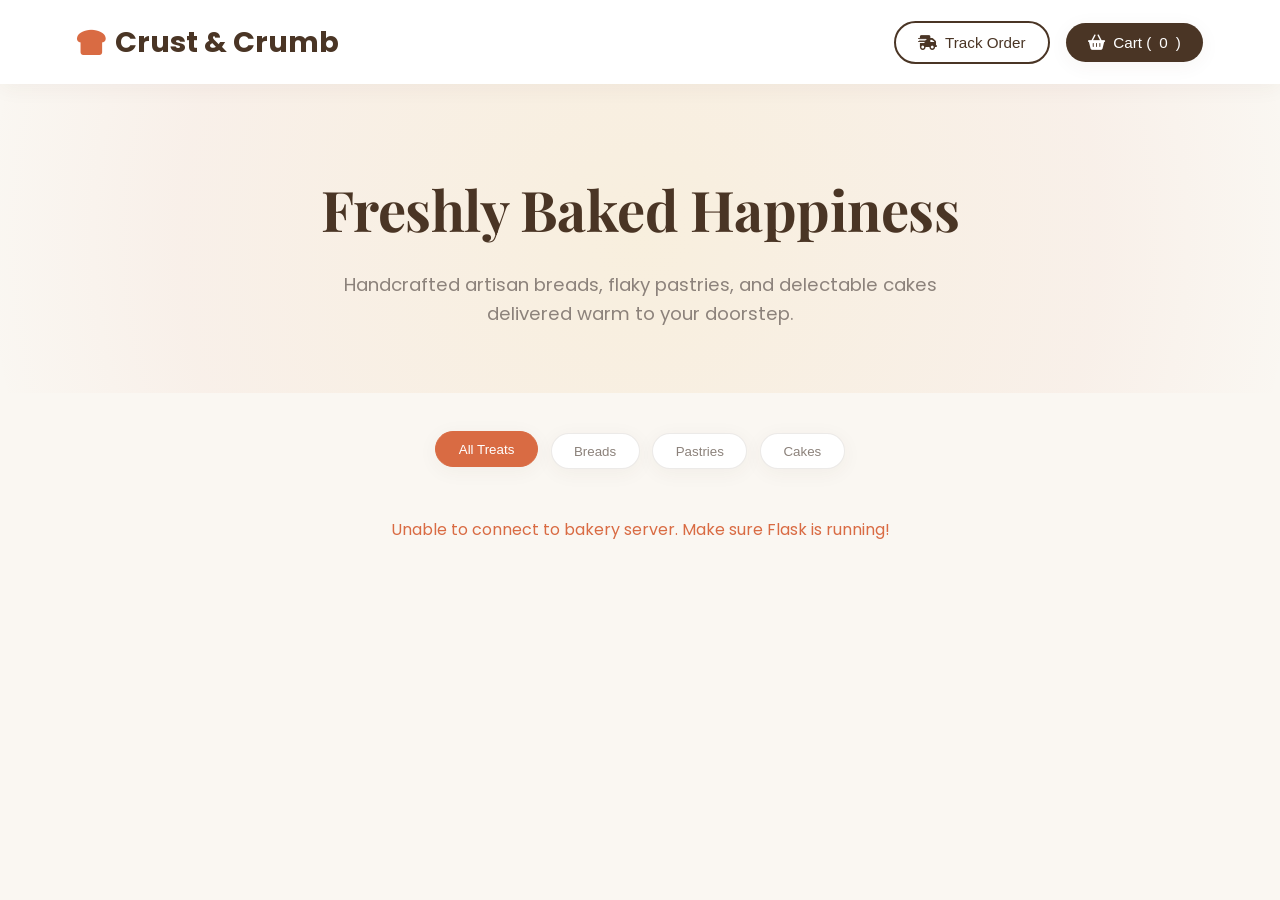
<file: frontend/index.html>
<!DOCTYPE html>
<html lang="en">
<head>
    <meta charset="UTF-8">
    <meta name="viewport" content="width=device-width, initial-scale=1.0">
    <title>Artisan Bakery & Café</title>
    <!-- Google Fonts -->
    <link href="https://fonts.googleapis.com/css2?family=Playfair+Display:wght@600;700&family=Poppins:wght@400;500;600&display=swap" rel="stylesheet">
    <!-- Main CSS -->
    <link rel="stylesheet" href="css/main.css">
    <!-- FontAwesome Icons -->
    <link rel="stylesheet" href="https://cdnjs.cloudflare.com/ajax/libs/font-awesome/6.4.0/css/all.min.css">
</head>
<body>

    <!-- Navbar -->
    <navbar>
        <a href="#" class="brand"><i class="fa-solid fa-bread-slice"></i> Crust & Crumb</a>
        <div class="nav-actions">
            <button class="btn btn-outline" id="track-order-btn"><i class="fa-solid fa-truck-fast"></i> Track Order</button>
            <button class="btn" id="cart-btn"><i class="fa-solid fa-basket-shopping"></i> Cart (<span id="cart-count">0</span>)</button>
        </div>
    </navbar>

    <!-- Hero Section -->
    <header class="hero">
        <h1>Freshly Baked Happiness</h1>
        <p>Handcrafted artisan breads, flaky pastries, and delectable cakes delivered warm to your doorstep.</p>
    </header>

    <!-- Category Filters -->
    <div class="filters">
        <button class="filter-btn active" data-category="all">All Treats</button>
        <button class="filter-btn" data-category="bread">Breads</button>
        <button class="filter-btn" data-category="pastry">Pastries</button>
        <button class="filter-btn" data-category="cake">Cakes</button>
    </div>

    <!-- Product Catalog Grid -->
    <main class="container">
        <div class="product-grid" id="product-grid">
            <!-- Dynamically populated via JS -->
        </div>
    </main>

    <!-- Cart Drawer Overlay -->
    <div class="modal-overlay" id="cart-modal">
        <div class="cart-drawer">
            <div class="cart-header">
                <h2>Your Basket</h2>
                <button class="close-btn" id="close-cart">&times;</button>
            </div>
            <div class="cart-items" id="cart-items-container">
                <!-- Cart items rendered here -->
            </div>
            <div class="cart-total">
                <span>Total:</span>
                <span id="cart-total-price">$0.00</span>
            </div>
            <button class="btn" style="width: 100%; justify-content: center;" id="checkout-btn">Proceed to Checkout</button>
        </div>
    </div>
    <!-- Checkout Modal -->
    <div class="modal-overlay" id="checkout-modal">
        <div class="checkout-card">
            <div class="cart-header" style="margin-bottom: 1rem;">
                <h2>Complete Your Order</h2>
                <button class="close-btn" id="close-checkout">&times;</button>
            </div>
            <form id="checkout-form">
                <div class="form-group">
                    <label for="checkout-address">Delivery Address</label>
                    <textarea id="checkout-address" rows="3" placeholder="Enter street, apartment, city..." required></textarea>
                </div>
                <div class="form-group">
                    <label for="checkout-phone">Phone Number</label>
                    <input type="tel" id="checkout-phone" placeholder="(555) 000-0000" required>
                </div>
                <div class="form-group">
                    <label for="payment-method">Payment Method</label>
                    <select id="payment-method">
                        <option value="card">Credit / Debit Card (Simulated)</option>
                        <option value="cash">Cash on Delivery</option>
                    </select>
                </div>
                <button type="submit" class="btn" style="width: 100%; justify-content: center; margin-top: 1rem;">
                    <i class="fa-solid fa-lock"></i> Proceed for Payment & Order
                </button>
            </form>
        </div>
    </div>

    <!-- Inside frontend/index.html -->
    <!-- Order Tracking & History Modal -->
    <div id="track-modal" class="modal-backdrop" style="display: none;">
        <div class="modal-content">
            <div class="modal-header">
                <h2>Order Tracking & History</h2>
                <button class="close-modal" id="close-track-modal">&times;</button>
            </div>
            <div class="modal-body">
                <!-- Search / Enter Order ID -->
                <div class="track-search-box">
                    <input type="number" id="track-order-input" placeholder="Enter Order ID (e.g., 1)" />
                    <button id="track-submit-btn" class="primary-btn">Track Order</button>
                </div>
    
                <!-- Single Order Status & Progress Bar -->
                <div id="track-result-container" style="display: none;" class="track-result">
                    <h3>Order #<span id="res-order-id"></span></h3>
                    <p>Status: <strong id="res-order-status"></strong></p>
                    
                    <div class="progress-bar-container">
                        <div class="progress-step" data-step="Received">
                            <div class="step-circle">1</div>
                            <span>Received</span>
                        </div>
                        <div class="progress-step" data-step="Baking">
                            <div class="step-circle">2</div>
                            <span>Baking</span>
                        </div>
                        <div class="progress-step" data-step="Out for Delivery">
                            <div class="step-circle">3</div>
                            <span>Out for Delivery</span>
                        </div>
                        <div class="progress-step" data-step="Delivered">
                            <div class="step-circle">4</div>
                            <span>Delivered</span>
                        </div>
                    </div>
                </div>
    
                <hr style="margin: 20px 0; border: 0; border-top: 1px solid #e7d7c1;" />
    
                <!-- Past Order History List -->
                <div class="order-history-section">
                    <h3>Your Recent Orders</h3>
                    <div id="order-history-list">
                        <p class="empty-history">No recent orders found on this device.</p>
                    </div>
                </div>
            </div>
        </div>
    </div>

    <!-- JavaScript code placeholder -->
    <script src="js/app.js"></script>
</body>
</html>
</file>
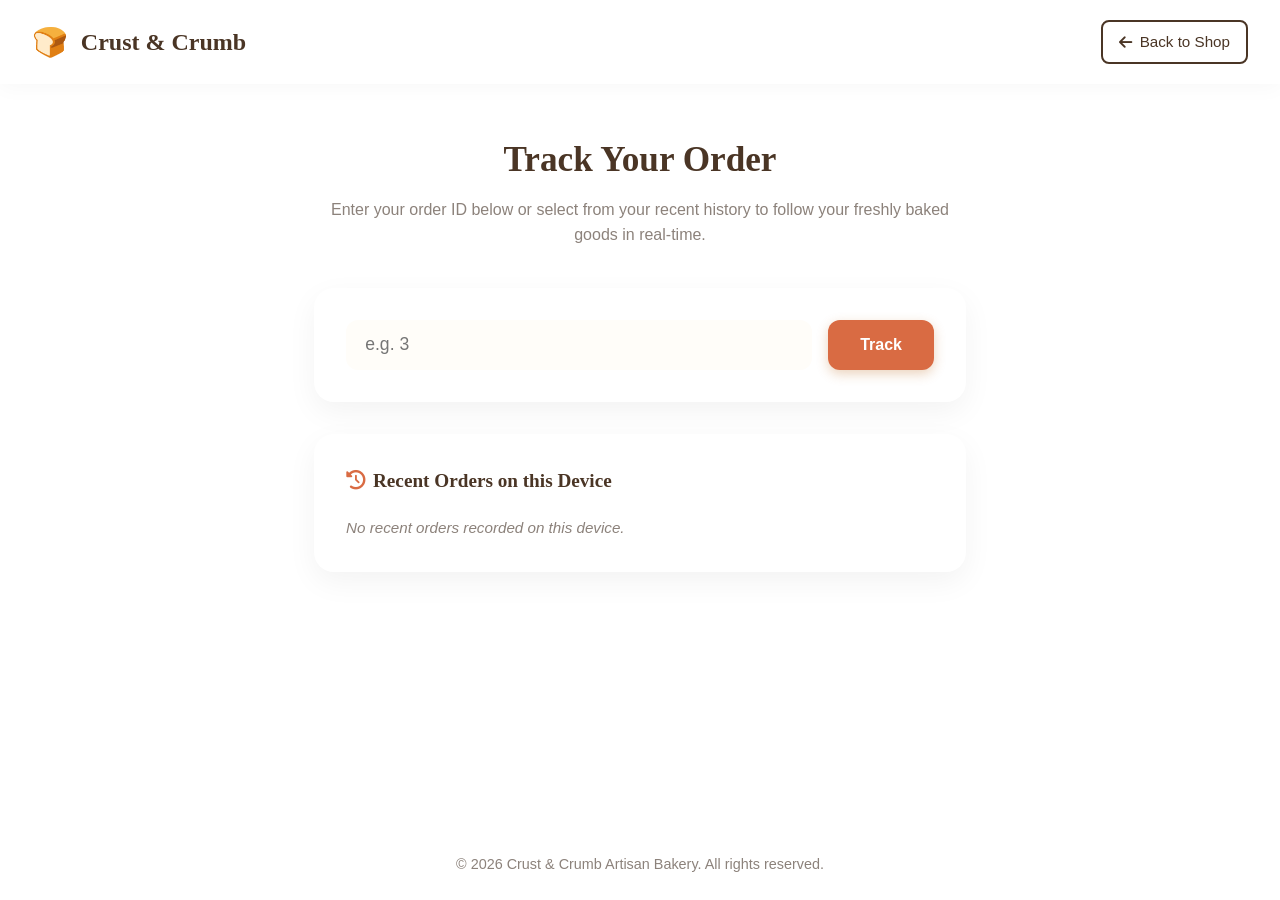
<file: frontend/track.html>
<!DOCTYPE html>
<html lang="en">
<head>
    <meta charset="UTF-8">
    <meta name="viewport" content="width=device-width, initial-scale=1.0">
    <title>Order Tracker — Crust & Crumb</title>
    <link rel="stylesheet" href="css/main.css">
    <link rel="stylesheet" href="https://cdnjs.cloudflare.com/ajax/libs/font-awesome/6.4.0/css/all.min.css">
</head>
<body style="background-color: var(--color-bg); font-family: 'Segoe UI', Tahoma, Geneva, Verdana, sans-serif; min-height: 100vh; display: flex; flex-direction: column;">

    <!-- Navbar -->
    <header style="background: var(--color-surface); padding: 1.2rem 2rem; box-shadow: 0 4px 20px rgba(0,0,0,0.03); display: flex; justify-content: space-between; align-items: center;">
        <a href="index.html" style="text-decoration: none; display: flex; align-items: center; gap: 0.8rem;">
            <span style="font-size: 1.8rem;">🍞</span>
            <h1 style="font-size: 1.5rem; color: var(--color-primary); font-family: serif;">Crust & Crumb</h1>
        </a>
        <a href="index.html" class="btn btn-outline" style="padding: 0.5rem 1rem; border-radius: 8px; text-decoration: none; color: var(--color-primary); border-color: var(--color-primary);"><i class="fa-solid fa-arrow-left"></i> Back to Shop</a>
    </header>

    <!-- Main Content Container -->
    <main style="flex: 1; max-width: 700px; width: 100%; margin: 3rem auto; padding: 0 1.5rem;">
        
        <div style="text-align: center; margin-bottom: 2.5rem;">
            <h2 style="font-size: 2.2rem; color: var(--color-primary); font-family: serif; margin-bottom: 0.5rem;">Track Your Order</h2>
            <p style="color: var(--color-muted);">Enter your order ID below or select from your recent history to follow your freshly baked goods in real-time.</p>
        </div>

        <!-- Search Bar Card -->
        <div style="background: var(--color-surface); padding: 2rem; border-radius: var(--radius-lg); box-shadow: 0 10px 30px rgba(0,0,0,0.05); margin-bottom: 2rem; border: 1px solid var(--color-border);">
            <div style="display: flex; gap: 1rem;">
                <input type="number" id="track-order-input" placeholder="e.g. 3" style="flex: 1; padding: 0.9rem 1.2rem; border: 2px solid var(--color-border); border-radius: var(--radius-md); font-size: 1.1rem; outline: none; background: #fffdf9; color: var(--color-primary);" />
                <button id="track-submit-btn" class="btn" style="padding: 0 2rem; font-size: 1rem; background: var(--color-accent); color: white; border: none; border-radius: var(--radius-md); cursor: pointer; font-weight: 600; box-shadow: 0 4px 12px rgba(188, 108, 37, 0.3);">Track</button>
            </div>
        </div>

        <!-- Order Result & Progress Card (Hidden initially) -->
        <div id="track-result-container" style="display: none; background: var(--color-surface); padding: 2.5rem; border-radius: var(--radius-lg); box-shadow: 0 10px 30px rgba(0,0,0,0.05); margin-bottom: 2rem; border: 1px solid var(--color-border);">
            <div style="display: flex; justify-content: space-between; align-items: center; border-bottom: 2px solid var(--color-border); padding-bottom: 1rem; margin-bottom: 2rem;">
                <div>
                    <span style="font-size: 0.85rem; text-transform: uppercase; letter-spacing: 1px; color: var(--color-muted);">Order Reference</span>
                    <h3 style="font-size: 1.6rem; color: var(--color-primary); font-family: serif;">Order #<span id="res-order-id"></span></h3>
                </div>
                <div style="text-align: right;">
                    <span style="font-size: 0.85rem; text-transform: uppercase; letter-spacing: 1px; color: var(--color-muted);">Current Status</span>
                    <p style="font-size: 1.1rem; font-weight: 700; color: var(--color-accent); margin-top: 0.2rem;" id="res-order-status"></p>
                </div>
            </div>

            <!-- Vibrant Progress Bar -->
            <div class="progress-bar-container" style="display: flex; justify-content: space-between; position: relative; margin: 2rem 1rem;">
                <div class="progress-step" data-step="Order Received">
                    <div class="step-circle"><i class="fa-solid fa-receipt"></i></div>
                    <span>Received</span>
                </div>
                <div class="progress-step" data-step="Baking / Preparing">
                    <div class="step-circle"><i class="fa-solid fa-fire-burner"></i></div>
                    <span>Baking</span>
                </div>
                <div class="progress-step" data-step="Out for Delivery">
                    <div class="step-circle"><i class="fa-solid fa-motorcycle"></i></div>
                    <span>Out for Delivery</span>
                </div>
                <div class="progress-step" data-step="Delivered">
                    <div class="step-circle"><i class="fa-solid fa-house-chimney"></i></div>
                    <span>Delivered</span>
                </div>
            </div>
        </div>

        <!-- Recent Order History Section -->
        <div style="background: var(--color-surface); padding: 2rem; border-radius: var(--radius-lg); box-shadow: 0 10px 30px rgba(0,0,0,0.05); border: 1px solid var(--color-border);">
            <h3 style="font-size: 1.2rem; color: var(--color-primary); margin-bottom: 1.2rem; font-family: serif; display: flex; align-items: center; gap: 0.5rem;"><i class="fa-solid fa-clock-rotate-left" style="color: var(--color-accent);"></i> Recent Orders on this Device</h3>
            <div id="order-history-list" style="display: flex; flex-direction: column; gap: 0.8rem;">
                <p style="color: var(--color-muted); font-style: italic;">No recent orders recorded yet.</p>
            </div>
        </div>

    </main>

    <!-- Footer -->
    <footer style="text-align: center; padding: 1.5rem; color: var(--color-muted); font-size: 0.9rem; border-top: 1px solid var(--color-border); background: var(--color-surface);">
        &copy; 2026 Crust & Crumb Artisan Bakery. All rights reserved.
    </footer>

    <!-- Toast Container -->
    <div id="toast-container"></div>

    <script src="js/track.js"></script>
</body>
</html>
</file>
<file: frontend/css/main.css>
:root {
  --bg-cream: #FAF7F2;
  --bg-card: #FFFFFF;
  --color-primary: #4A3525;     /* Deep Roasted Espresso */
  --color-primary-dark: #322318;
  --color-accent: #D96B43;      /* Warm Terracotta / Cinnamon */
  --color-accent-hover: #C05832;
  --color-butter: #E9B44C;      /* Golden Butter */
  --color-text: #2C2825;
  --color-muted: #8C827B;
  --color-success: #2A9D8F;
  --radius-sm: 8px;
  --radius-md: 12px;
  --radius-lg: 20px;
  --radius-full: 9999px;
  --shadow-subtle: 0 4px 20px rgba(74, 53, 37, 0.05);
  --shadow-card: 0 12px 30px rgba(74, 53, 37, 0.08);
  --shadow-hover: 0 20px 40px rgba(74, 53, 37, 0.12);
  --transition: all 0.3s cubic-bezier(0.16, 1, 0.3, 1);
}

* {
  box-sizing: border-box;
  margin: 0;
  padding: 0;
}

body {
  font-family: 'Poppins', sans-serif;
  background-color: var(--bg-cream);
  color: var(--color-text);
  line-height: 1.6;
  -webkit-font-smoothing: antialiased;
}

h1, h2, h3, .brand-title {
  font-family: 'Playfair Display', serif;
}

/* Navbar */
navbar {
  display: flex;
  justify-content: space-between;
  align-items: center;
  padding: 1.2rem 6%;
  background-color: var(--bg-card);
  box-shadow: var(--shadow-subtle);
  position: sticky;
  top: 0;
  z-index: 100;
}

.brand {
  font-size: 1.8rem;
  font-weight: 700;
  color: var(--color-primary);
  text-decoration: none;
  display: flex;
  align-items: center;
  gap: 0.6rem;
}

.brand i {
  color: var(--color-accent);
}

.nav-actions {
  display: flex;
  gap: 1rem;
  align-items: center;
}

.btn {
  background-color: var(--color-primary);
  color: #fff;
  border: none;
  padding: 0.7rem 1.4rem;
  border-radius: var(--radius-full);
  cursor: pointer;
  font-weight: 500;
  font-size: 0.95rem;
  transition: var(--transition);
  text-decoration: none;
  display: inline-flex;
  align-items: center;
  gap: 0.5rem;
  box-shadow: var(--shadow-subtle);
}

.btn:hover {
  background-color: var(--color-accent);
  transform: translateY(-2px);
  box-shadow: var(--shadow-card);
}

.btn-outline {
  background-color: transparent;
  border: 2px solid var(--color-primary);
  color: var(--color-primary);
  box-shadow: none;
}

.btn-outline:hover {
  background-color: var(--color-primary);
  color: #fff;
}

/* Hero Section */
.hero {
  text-align: center;
  padding: 5rem 2rem 4rem 2rem;
  background: radial-gradient(circle at center, rgba(233,180,76,0.12) 0%, rgba(217,107,67,0.05) 70%, transparent 100%);
  margin-bottom: 2.5rem;
}

.hero h1 {
  font-size: 3.5rem;
  color: var(--color-primary);
  margin-bottom: 1rem;
  letter-spacing: -0.5px;
}

.hero p {
  color: var(--color-muted);
  font-size: 1.15rem;
  max-width: 600px;
  margin: 0 auto;
}

/* Filters */
.filters {
  display: flex;
  justify-content: center;
  gap: 0.8rem;
  margin-bottom: 3rem;
  flex-wrap: wrap;
  padding: 0 1rem;
}

.filter-btn {
  background: var(--bg-card);
  border: 1px solid rgba(74, 53, 37, 0.1);
  padding: 0.6rem 1.4rem;
  border-radius: var(--radius-full);
  cursor: pointer;
  font-weight: 500;
  color: var(--color-muted);
  transition: var(--transition);
  box-shadow: var(--shadow-subtle);
}

.filter-btn.active, .filter-btn:hover {
  background-color: var(--color-accent);
  color: #fff;
  border-color: var(--color-accent);
  transform: translateY(-2px);
}

/* Product Grid */
.container {
  max-width: 1200px;
  margin: 0 auto;
  padding: 0 2rem 5rem 2rem;
}

.product-grid {
  display: grid;
  grid-template-columns: repeat(auto-fill, minmax(280px, 1fr));
  gap: 2.5rem;
}

.product-card {
  background: var(--bg-card);
  border-radius: var(--radius-lg);
  overflow: hidden;
  box-shadow: var(--shadow-card);
  transition: var(--transition);
  display: flex;
  flex-direction: column;
  border: 1px solid rgba(74, 53, 37, 0.04);
}

.product-card:hover {
  transform: translateY(-8px);
  box-shadow: var(--shadow-hover);
}

.product-img-wrapper {
  height: 220px;
  overflow: hidden;
  background-color: #f3efe9;
}

.product-img {
  width: 100%;
  height: 100%;
  object-fit: cover;
  transition: transform 0.6s cubic-bezier(0.16, 1, 0.3, 1);
}

.product-card:hover .product-img {
  transform: scale(1.06);
}

.product-info {
  padding: 1.8rem;
  display: flex;
  flex-direction: column;
  flex-grow: 1;
}

.product-title {
  font-size: 1.3rem;
  font-weight: 700;
  color: var(--color-primary);
  margin-bottom: 0.5rem;
}

.product-desc {
  font-size: 0.95rem;
  color: var(--color-muted);
  margin-bottom: 1.5rem;
  flex-grow: 1;
}

.product-footer {
  display: flex;
  justify-content: space-between;
  align-items: center;
}

.product-price {
  font-size: 1.35rem;
  font-weight: 700;
  color: var(--color-accent);
}

/* Cart Drawer & Modals */
.modal-overlay {
  position: fixed;
  top: 0;
  left: 0;
  width: 100%;
  height: 100%;
  background: rgba(44, 40, 37, 0.6);
  backdrop-filter: blur(6px);
  display: none;
  justify-content: flex-end;
  z-index: 200;
  opacity: 0;
  transition: opacity 0.3s ease;
}

.modal-overlay.active {
  display: flex;
  opacity: 1;
}

.cart-drawer {
  background: var(--bg-card);
  width: 100%;
  max-width: 420px;
  height: 100%;
  padding: 2.5rem 2rem;
  display: flex;
  flex-direction: column;
  transform: translateX(100%);
  transition: transform 0.4s cubic-bezier(0.16, 1, 0.3, 1);
  box-shadow: -10px 0 30px rgba(0,0,0,0.1);
}

.modal-overlay.active .cart-drawer {
  transform: translateX(0);
}

.cart-header {
  display: flex;
  justify-content: space-between;
  align-items: center;
  margin-bottom: 1.5rem;
  border-bottom: 1px solid rgba(74, 53, 37, 0.08);
  padding-bottom: 1.2rem;
}

.close-btn {
  background: none;
  border: none;
  font-size: 1.6rem;
  cursor: pointer;
  color: var(--color-muted);
  transition: var(--transition);
}

.close-btn:hover {
  color: var(--color-primary);
}

.cart-items {
  flex-grow: 1;
  overflow-y: auto;
  margin-bottom: 1.5rem;
  padding-right: 0.5rem;
}

.cart-item {
  display: flex;
  justify-content: space-between;
  align-items: center;
  margin-bottom: 1.2rem;
  padding-bottom: 1.2rem;
  border-bottom: 1px solid rgba(74, 53, 37, 0.05);
}

.cart-total {
  font-size: 1.25rem;
  font-weight: 700;
  display: flex;
  justify-content: space-between;
  margin-bottom: 1.5rem;
  color: var(--color-primary);
}

/* Toast Notifications */
#toast-container {
  position: fixed;
  bottom: 2rem;
  right: 2rem;
  z-index: 999;
  display: flex;
  flex-direction: column;
  gap: 0.8rem;
}

.toast {
  background: var(--color-primary);
  color: #fff;
  padding: 0.9rem 1.5rem;
  border-radius: var(--radius-md);
  box-shadow: var(--shadow-card);
  font-size: 0.95rem;
  display: flex;
  align-items: center;
  gap: 0.8rem;
  animation: toastIn 0.3s cubic-bezier(0.16, 1, 0.3, 1) forwards;
}

.toast.success {
  background: var(--color-success);
}

@keyframes toastIn {
  from { opacity: 0; transform: translateY(20px); }
  to { opacity: 1; transform: translateY(0); }
}

/* Centered Checkout Modal Card - Solid & Vibrant */
.modal-overlay#checkout-modal {
  display: none;
  justify-content: center;
  align-items: center;
  background: rgba(44, 40, 37, 0.65);
  backdrop-filter: blur(6px);
}

.modal-overlay#checkout-modal.active {
  display: flex;
}

.checkout-card {
  background: var(--bg-card) !important;
  opacity: 1 !important;
  width: 100%;
  max-width: 480px;
  padding: 2.5rem;
  border-radius: var(--radius-lg);
  box-shadow: 0 20px 40px rgba(0, 0, 0, 0.2);
  max-height: 90vh;
  overflow-y: auto;
  border: 1px solid rgba(74, 53, 37, 0.08);
  position: relative;
  z-index: 210;
}
@keyframes scaleUp {
  from { opacity: 0; transform: scale(0.95); }
  to { opacity: 1; transform: scale(1); }
}

.form-group {
  margin-bottom: 1.2rem;
  display: flex;
  flex-direction: column;
  gap: 0.4rem;
}

.form-group label {
  font-size: 0.9rem;
  font-weight: 600;
  color: var(--color-primary);
}

.form-group input, 
.form-group textarea, 
.form-group select {
  width: 100%;
  padding: 0.8rem 1rem;
  border: 1px solid rgba(74, 53, 37, 0.15);
  border-radius: var(--radius-sm);
  font-family: 'Poppins', sans-serif;
  font-size: 0.95krem;
  background: var(--bg-cream);
  color: var(--color-text);
  transition: var(--transition);
}

.form-group input:focus, 
.form-group textarea:focus, 
.form-group select:focus {
  outline: none;
  border-color: var(--color-accent);
  background: #fff;
  box-shadow: 0 0 0 3px rgba(217, 107, 67, 0.15);
}

/* Order Tracking Modal Styles */
.track-search-box {
    display: flex;
    gap: 10px;
    margin-bottom: 20px;
}

.track-search-box input {
    flex: 1;
    padding: 10px 14px;
    border: 1px solid #d4a373;
    border-radius: 8px;
    font-size: 1rem;
    outline: none;
    background: #fffdf9;
}

.track-result {
    background: #fdf6ec;
    padding: 15px;
    border-radius: 10px;
    border: 1px solid #e7d7c1;
}

.progress-bar-container {
    display: flex;
    justify-content: space-between;
    margin-top: 20px;
    position: relative;
}

.progress-step {
    display: flex;
    flex-direction: column;
    align-items: center;
    position: relative;
    z-index: 2;
    flex: 1;
    font-size: 0.85rem;
    color: #8c7a6b;
}

.step-circle {
    width: 30px;
    height: 30px;
    border-radius: 50%;
    background: #e7d7c1;
    color: #fff;
    display: flex;
    align-items: center;
    justify-content: center;
    font-weight: bold;
    margin-bottom: 6px;
}

.progress-step.active .step-circle {
    background: #bc6c25;
}

.progress-step.completed .step-circle {
    background: #606c38;
}

.order-history-section h3 {
    margin-bottom: 10px;
    color: #283618;
    font-size: 1.1rem;
}

#order-history-list {
    max-height: 200px;
    overflow-y: auto;
    display: flex;
    flex-direction: column;
    gap: 10px;
}

.history-item {
    background: #fffdf9;
    padding: 10px 14px;
    border-radius: 8px;
    border: 1px solid #e7d7c1;
    display: flex;
    justify-content: space-between;
    align-items: center;
    font-size: 0.9rem;
}

.history-item button {
    background: #bc6c25;
    color: white;
    border: none;
    padding: 5px 10px;
    border-radius: 6px;
    cursor: pointer;
    font-size: 0.8rem;
}

.history-item button:hover {
    background: #99581a;
}
/* Vibrant Track Order Progress Bar Styles */
.progress-bar-container {
    display: flex;
    justify-content: space-between;
    position: relative;
}

.progress-bar-container::before {
    content: '';
    position: absolute;
    top: 20px;
    left: 10%;
    right: 10%;
    height: 4px;
    background: var(--color-border);
    z-index: 1;
}

.progress-step {
    display: flex;
    flex-direction: column;
    align-items: center;
    position: relative;
    z-index: 2;
    flex: 1;
    font-size: 0.85rem;
    color: var(--color-muted);
    font-weight: 500;
}

.step-circle {
    width: 44px;
    height: 44px;
    border-radius: 50%;
    background: var(--color-surface);
    border: 2px solid var(--color-border);
    color: var(--color-muted);
    display: flex;
    align-items: center;
    justify-content: center;
    font-size: 1rem;
    margin-bottom: 8px;
    transition: all 0.3s ease;
}

.progress-step.active .step-circle {
    background: var(--color-accent);
    border-color: var(--color-accent);
    color: white;
    box-shadow: 0 0 15px rgba(188, 108, 37, 0.4);
    transform: scale(1.1);
}

.progress-step.completed .step-circle {
    background: #606c38;
    border-color: #606c38;
    color: white;
}

.progress-step.active span, .progress-step.completed span {
    color: var(--color-primary);
    font-weight: 600;
}
/* Checkout Modal & UPI QR Styles */
.checkout-card {
    background: var(--color-surface);
    padding: 2rem;
    border-radius: var(--radius-lg);
    width: 100%;
    max-width: 480px;
    box-shadow: 0 15px 35px rgba(0,0,0,0.1);
    max-height: 90vh;
    overflow-y: auto;
}

.form-group {
    margin-bottom: 1.2rem;
}

.form-group label {
    display: block;
    margin-bottom: 0.4rem;
    font-weight: 500;
    color: var(--color-primary);
    font-size: 0.95rem;
}

.form-group input, 
.form-group textarea, 
.form-group select {
    width: 100%;
    padding: 0.8rem 1rem;
    border: 1px solid var(--color-border);
    border-radius: var(--radius-md);
    background: #fffdf9;
    font-family: inherit;
    font-size: 0.95rem;
    color: var(--color-primary);
    outline: none;
}

.form-group input:focus, 
.form-group textarea:focus, 
.form-group select:focus {
    border-color: var(--color-accent);
}
</file>
